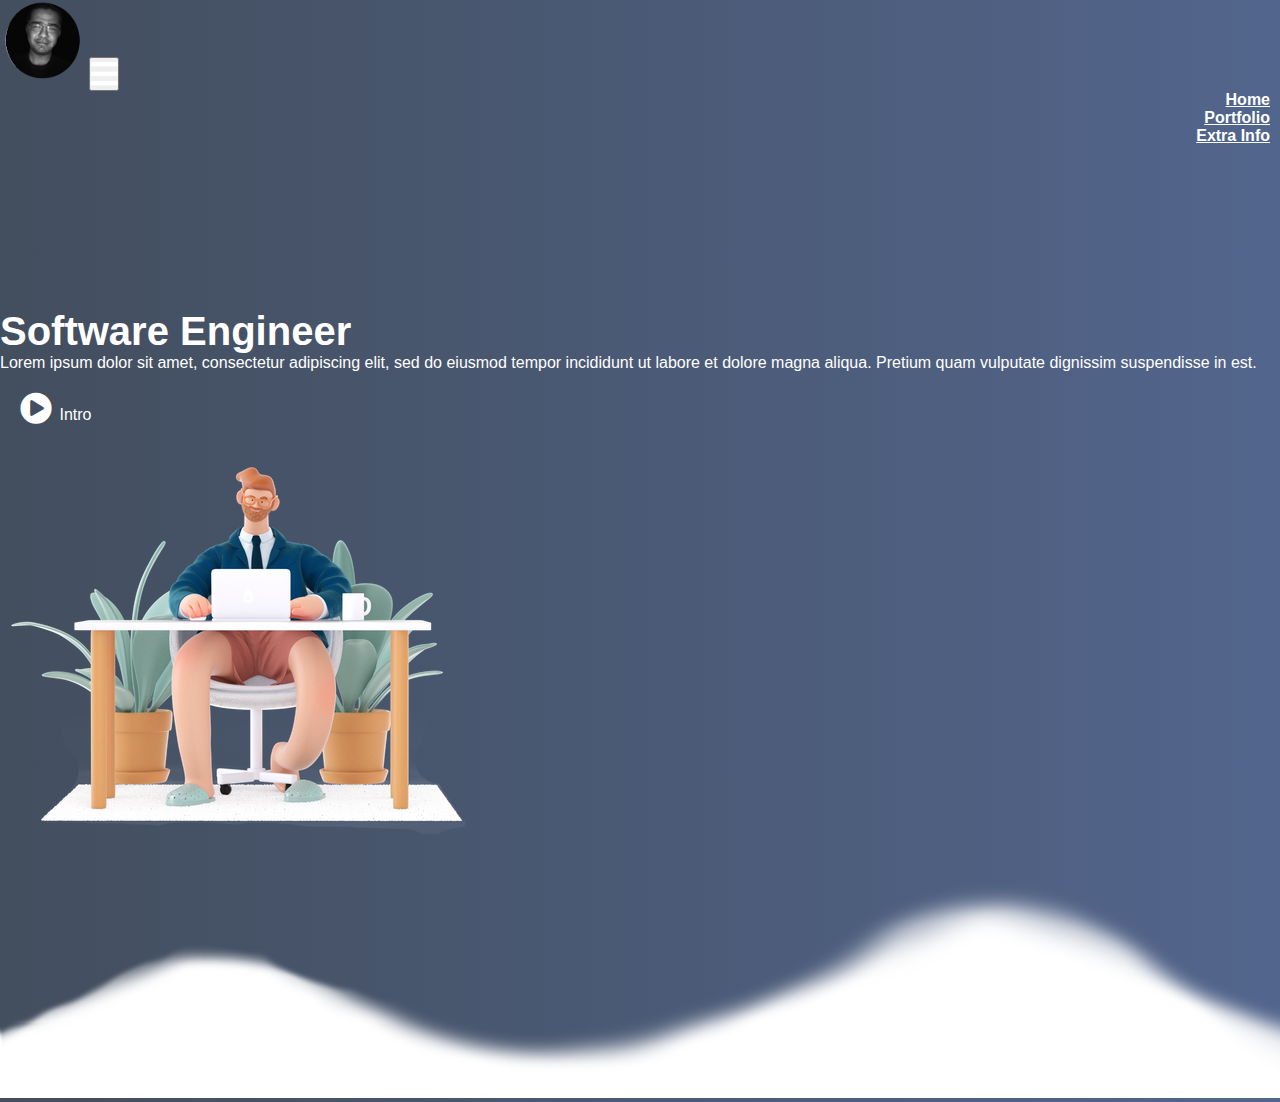
<file: index.html>
<!DOCTYPE html>
<html lang="en">
<head>
    <meta charset="UTF-8">
    <meta http-equiv="X-UA-Compatible" content="IE=edge">
    <meta name="viewport" content="width=device-width, initial-scale=1.0">
    <link rel="stylesheet" href="style.css">
    
    <!-- bootstrap CSS CDN  -->
    <link href="https://cdn.jsdelivr.net/npm/bootstrap@5.0.1/dist/css/bootstrap.min.css" rel="stylesheet" integrity="sha384-+0n0xVW2eSR5OomGNYDnhzAbDsOXxcvSN1TPprVMTNDbiYZCxYbOOl7+AMvyTG2x" crossorigin="anonymous">
    
    <!-- bootstrap JS CDN  -->
    <script src="https://cdn.jsdelivr.net/npm/bootstrap@5.0.1/dist/js/bootstrap.bundle.min.js" integrity="sha384-gtEjrD/SeCtmISkJkNUaaKMoLD0//ElJ19smozuHV6z3Iehds+3Ulb9Bn9Plx0x4" crossorigin="anonymous"></script>
    <script src="https://cdn.jsdelivr.net/npm/@popperjs/core@2.9.2/dist/umd/popper.min.js" integrity="sha384-IQsoLXl5PILFhosVNubq5LC7Qb9DXgDA9i+tQ8Zj3iwWAwPtgFTxbJ8NT4GN1R8p" crossorigin="anonymous"></script>
    <script src="https://cdn.jsdelivr.net/npm/bootstrap@5.0.1/dist/js/bootstrap.min.js" integrity="sha384-Atwg2Pkwv9vp0ygtn1JAojH0nYbwNJLPhwyoVbhoPwBhjQPR5VtM2+xf0Uwh9KtT" crossorigin="anonymous"></script>

    <!-- font awesome 4 CDN  -->
    <!-- <link rel="stylesheet" href="https://cdn.jsdelivr.net/npm/@fortawesome/fontawesome-free@5.15.3/css/fontawesome.min.css" integrity="sha384-wESLQ85D6gbsF459vf1CiZ2+rr+CsxRY0RpiF1tLlQpDnAgg6rwdsUF1+Ics2bni" crossorigin="anonymous"> -->
    <link rel="stylesheet" href="font\fontawesome\css\all.css">

    <title>Personla Website</title>
</head>
<body>

<section id="nav-bar">

    <nav class="navbar navbar-expand-lg navbar-light bg-light">
        <div class="container-fluid">
          <a class="navbar-brand" href="#"><img src="img\photo.png"  class="rounded" alt="Cinque Terre"></a>
          <button class="navbar-toggler" type="button" data-bs-toggle="collapse" data-bs-target="#navbarSupportedContent" aria-controls="navbarSupportedContent" aria-expanded="false" aria-label="Toggle navigation">
         
            <i class="fa fa-bars"></i>
          </button>
          <div class="collapse navbar-collapse" id="navbarSupportedContent">
            <ul class="navbar-nav ml-auto">
              <li class="nav-item">
                <a class="nav-link active" aria-current="page" href="#">Home</a>
              </li>
              <li class="nav-item">
                <a class="nav-link" href="#">Portfolio</a>
              </li>
              
              <li class="nav-item">
                <a class="nav-link" href="#" >Extra Info</a>
              </li>
            </ul>

          </div>
        </div>
      </nav>


</section>

<!--  -------------   banner section ----------------------- -->

<section id="banner">

<div class="container">
    <div class="row">   
         <div class="col-md-6">
          <p class="promo-title">Software Engineer</p>
             <p>
               Lorem ipsum dolor sit amet, consectetur adipiscing elit, sed do eiusmod tempor incididunt ut labore et dolore magna aliqua.
                Pretium quam vulputate dignissim suspendisse in est.
           </p>
           <a href="#"><i  id="play_btn" class="fa fa-play-circle  fa-2x"></i> Intro</a>
         </div>

            <div class="col-md-6">
                <img src="img\landing.png">
            </div>
    </div>
</div>

<img src="img\clouds.png" class="bottom-img">

</section>


</body>


</html>
</file>
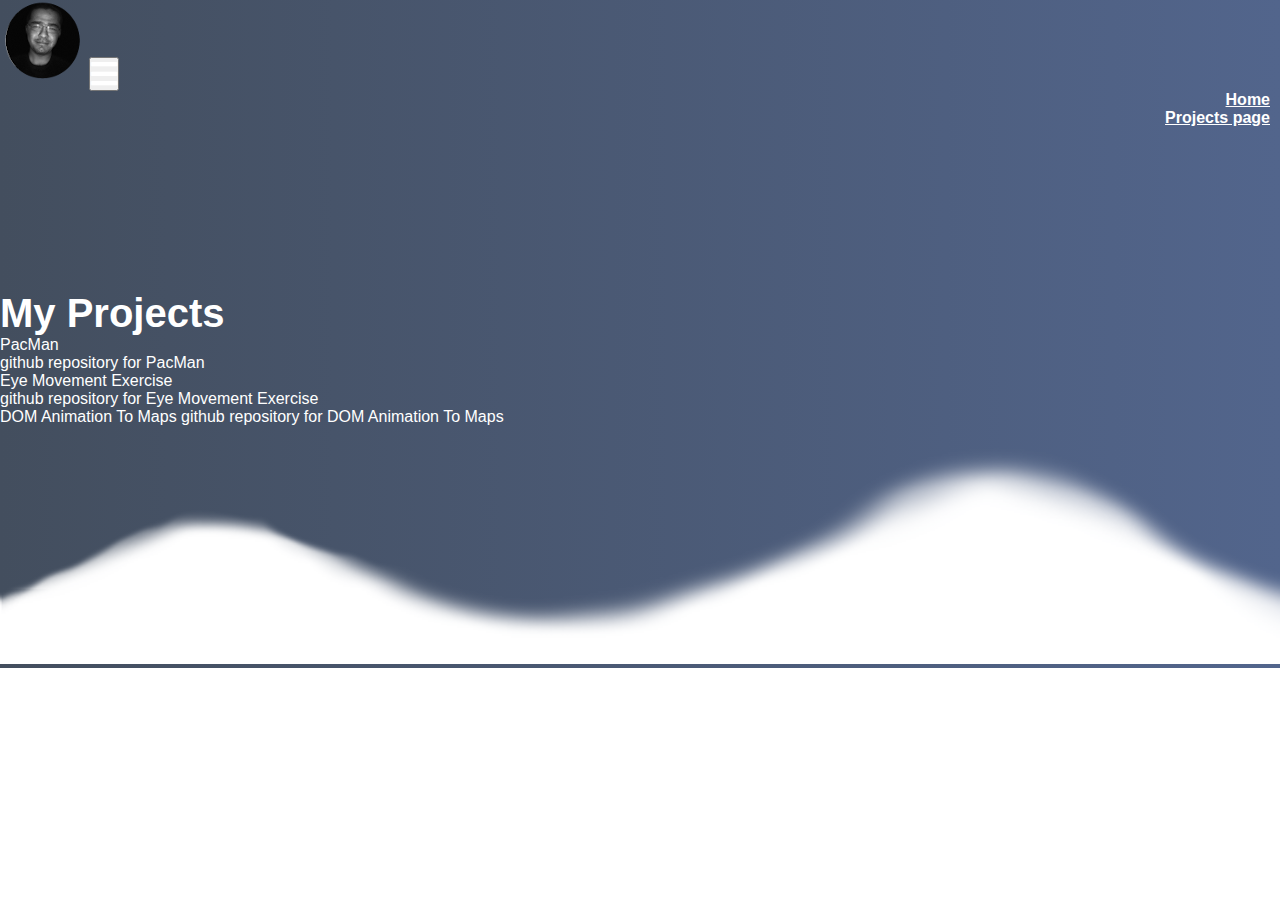
<file: project_page.html>
<!DOCTYPE html>
<html lang="en">
<head>
    <meta charset="UTF-8">
    <meta http-equiv="X-UA-Compatible" content="IE=edge">
    <meta name="viewport" content="width=device-width, initial-scale=1.0">
    <link rel="stylesheet" href="style.css">
    
    <!-- bootstrap CSS CDN  -->
    <link href="https://cdn.jsdelivr.net/npm/bootstrap@5.0.1/dist/css/bootstrap.min.css" rel="stylesheet" integrity="sha384-+0n0xVW2eSR5OomGNYDnhzAbDsOXxcvSN1TPprVMTNDbiYZCxYbOOl7+AMvyTG2x" crossorigin="anonymous">
    
    <!-- bootstrap JS CDN  -->
    <script src="https://cdn.jsdelivr.net/npm/bootstrap@5.0.1/dist/js/bootstrap.bundle.min.js" integrity="sha384-gtEjrD/SeCtmISkJkNUaaKMoLD0//ElJ19smozuHV6z3Iehds+3Ulb9Bn9Plx0x4" crossorigin="anonymous"></script>
    <script src="https://cdn.jsdelivr.net/npm/@popperjs/core@2.9.2/dist/umd/popper.min.js" integrity="sha384-IQsoLXl5PILFhosVNubq5LC7Qb9DXgDA9i+tQ8Zj3iwWAwPtgFTxbJ8NT4GN1R8p" crossorigin="anonymous"></script>
    <script src="https://cdn.jsdelivr.net/npm/bootstrap@5.0.1/dist/js/bootstrap.min.js" integrity="sha384-Atwg2Pkwv9vp0ygtn1JAojH0nYbwNJLPhwyoVbhoPwBhjQPR5VtM2+xf0Uwh9KtT" crossorigin="anonymous"></script>

    <!-- font awesome 4 CDN  -->
    <!-- <link rel="stylesheet" href="https://cdn.jsdelivr.net/npm/@fortawesome/fontawesome-free@5.15.3/css/fontawesome.min.css" integrity="sha384-wESLQ85D6gbsF459vf1CiZ2+rr+CsxRY0RpiF1tLlQpDnAgg6rwdsUF1+Ics2bni" crossorigin="anonymous"> -->
    <link rel="stylesheet" href="font\fontawesome\css\all.css">

    <title>Personla Website</title>
</head>
<body>

<section id="nav-bar">

    <nav class="navbar navbar-expand-lg navbar-light bg-light">
        <div class="container-fluid">
          <a class="navbar-brand" href="#"><img src="img\photo.png"  class="rounded" alt="Cinque Terre"></a>
          <button class="navbar-toggler" type="button" data-bs-toggle="collapse" data-bs-target="#navbarSupportedContent" aria-controls="navbarSupportedContent" aria-expanded="false" aria-label="Toggle navigation">
         
            <i class="fa fa-bars"></i>
          </button>
          <div class="collapse navbar-collapse" id="navbarSupportedContent">
            <ul class="navbar-nav ml-auto">
              <li class="nav-item">
                <a class="nav-link active" aria-current="page" href="index.html">Home</a>
              </li>
              <li class="nav-item">
                <a class="nav-link" href="#">Projects page</a>
              </li>
              

            </ul>

          </div>
        </div>
      </nav>


</section>

<!--  -------------   banner section ----------------------- -->

<section id="banner">

<div class="container">
    <div class="row">   
         <div class="col-md-6">
          <p class="promo-title">My Projects</p>
<ul>
 
    <li> 
      <a href="https://dostonsuhrobov.github.io/PacMan/">PacMan </a>
   <br>
       <a href="https://github.com/DostonSuhrobov/PacMan"> github repository for PacMan </a>
    <br>
      </li>
  
    <li>
   <a href="https://dostonsuhrobov.github.io/Eye_Movement_Exercise/">Eye Movement Exercise</a>
   <br>
    <a href="https://github.com/DostonSuhrobov/Eye_Movement_Exercise"> github repository for Eye Movement Exercise</a>
    <br>
    </li>
    
    <li>
   <a href="https://dostonsuhrobov.github.io/Bus_Tracker/">DOM Animation To Maps </a>
        <a href="https://github.com/DostonSuhrobov/Bus_Tracker">github repository for DOM Animation To Maps </a>
    </li>
</ul>
            </div>


    </div>
</div>

<img src="img\clouds.png" class="bottom-img">
<br>


</section>




</body>


</html>
</file>
<file: style.css>
*
{
    margin:0;
    padding:0;
}

body {
    font-family: sans-serif;
}

.nav-bar{

    position: sticky;
    top: 0;
    z-index: 10;
}

.navbar{
    background-image: linear-gradient( to right, #434e5e, #52658c );
    padding: 0;
}

.navbar-nav img{
    height: 40px;
    padding-left: 20px;
}

.navbar-nav li {
    padding: 0 10px;
}

.navbar-nav li a {
    color:  #fff !important;
    font-weight: 600;
    float: right;
    text-align: left;
}

.fa-bars{
    color: #fff;
    font-size: 30px !important;
}

.navbar-toggler{
    outline: none !important;
}
/* -----------------------  banner section ---------------------- */

#banner{
    background-image: linear-gradient( to right, #434e5e, #52658c );
    color: #fff;
    padding-top:5% ;
}

.promo-title{
    font-size: 40px;
    font-weight: 600;
    margin-top: 100px;
}

#play_btn{

    width:15px;
    margin: 20px;
}

#banner a {
    color: #fff;
    text-decoration: none;
}

.bottom-img {
    width: 100%;
}

/* ----------------------------- service section --------------------------- */

#services {
    padding: 80px 0;
}

.service-img{
    width: 400px;
    margin-top: 80px;

}

.image_file{
    width: 350px;
}

/*  Social Media  */

#social_media {
    background: #f8f9fa;
    padding: 100px 0;
}
</file>
